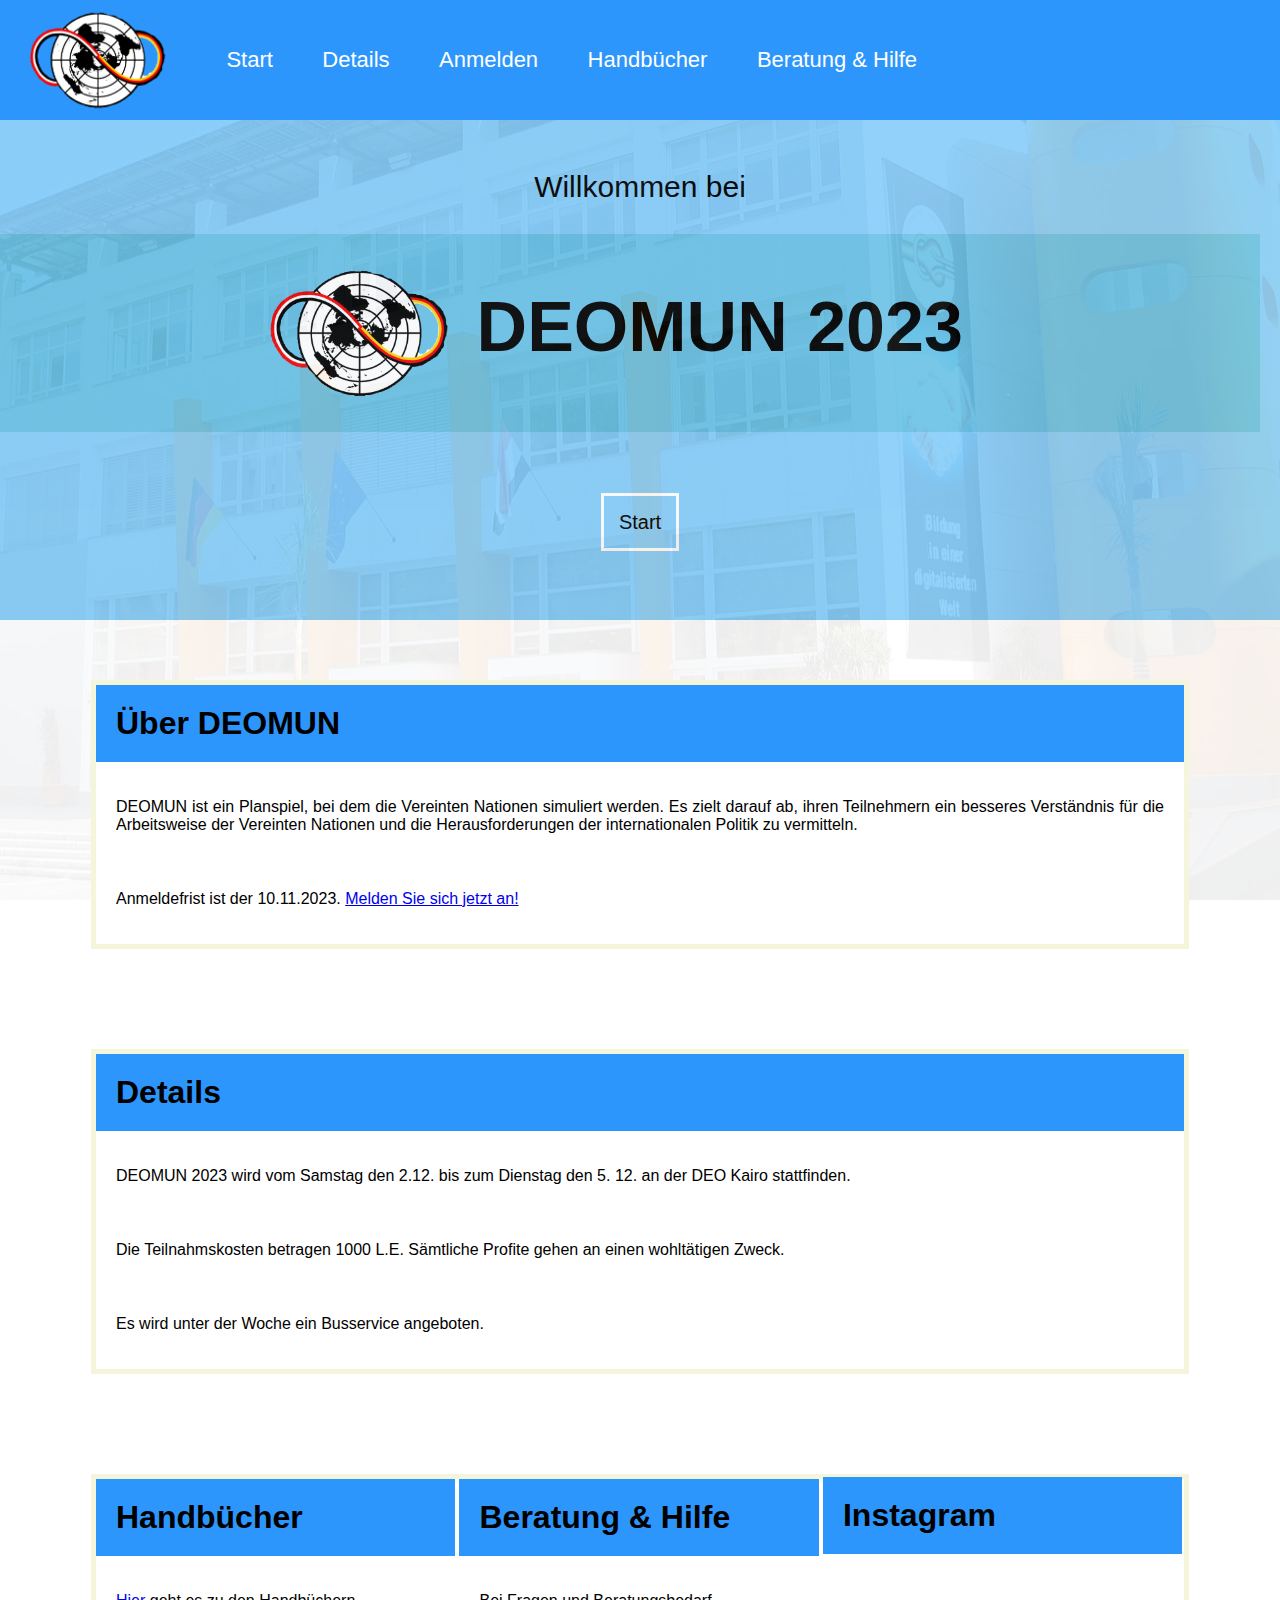
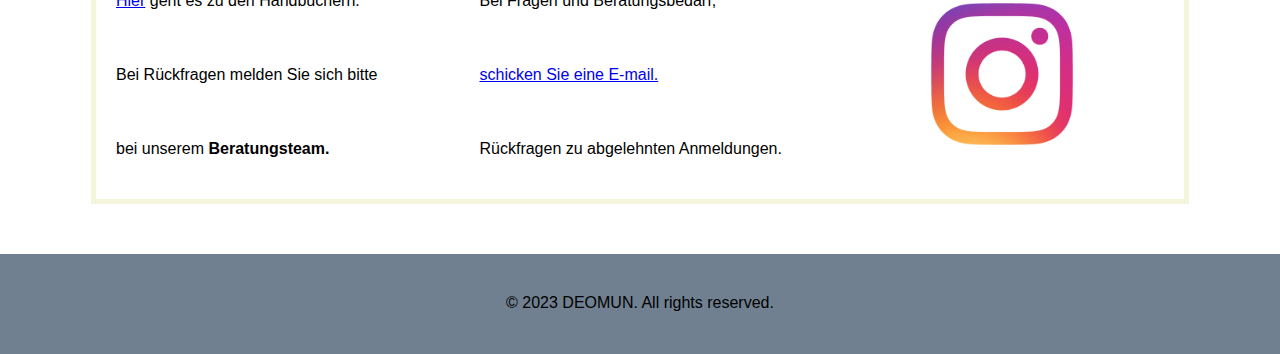
<file: index.html>
<!DOCTYPE html>
<html>



<head>
	<meta charset="utf-8">
	<meta name="viewport" content="width=device-width, initial-scale=1.0">
	<title>DEOMUN</title>
	<link rel="stylesheet" type="text/css" href="styles.css">
	<link rel="icon" href="pics/logo.png">
	
</head>



<body>
	
	<nav id="navbar">
		
		<li><img src="pics/logo.png" id="logo"></li>
		<li><a href="#DEOMUN" class="PC-menu navItem">Start</a></li>
		<li><a href="#details" class="PC-menu navItem">Details</a></li>
		<li><a href="#DEOMUN" class="PC-menu navItem">Anmelden</a></li>
		<li><a href="handbucher.html" class="PC-menu navItem">Handbücher</a></li>
		<li><a href="#hbücher" class="PC-menu navItem">Beratung & Hilfe</a></li>

		
	</nav>

	



	<main>

		<!-- Start -->
	    <div id="bgStart">
		    <div id="start">
		        
				<p style="margin: 0; padding-top: 50px;">Willkommen bei</p>
		        	
		        <p id="startText">
		        	<img src="pics/logo.png" id="logoStart">
		        	DEOMUN 2023
		        </p>
		        <a id="explore" href="#DEOMUN">Start</a>
				
		    </div>
	    </div>
	    <div id="DEOMUN" style="position: relative; top:41px;"></div>
	    
		<!-- Infotext -->
	    <div class="card">
	    	<h1>Über DEOMUN</h1>
	    	<div id="infotext">
	    	
	    	
	    	<p>DEOMUN ist ein Planspiel, bei dem die Vereinten Nationen simuliert werden. Es zielt darauf ab, ihren Teilnehmern ein besseres Verständnis für die Arbeitsweise der Vereinten Nationen und die Herausforderungen der internationalen Politik zu vermitteln.</p>
	   
	    	<p>Anmeldefrist ist der 10.11.2023. <a href="https://docs.google.com/forms/d/e/1FAIpQLSd7bqqtAEQ3gEoDjMrNQDh8koVOImEX92ZKzEtd2WKOrXs8Gg/viewform" target="_blank">Melden Sie sich jetzt an!</a>

	    	</div>
	    </div>

		<!-- Details -->
	    <div id="details" class="card">
	    	<h1>Details</h1>
	    	<p>DEOMUN 2023 wird vom Samstag den 2.12. bis zum Dienstag den 5. 12. an der DEO Kairo stattfinden.</p>
	    	<p>Die Teilnahmskosten betragen 1000 L.E. Sämtliche Profite gehen an einen wohltätigen Zweck. </p>
	    	<p>Es wird unter der Woche ein Busservice angeboten.</p>
	    </div>

		<!-- <div class="card">
			<h1>Zahlung</h1>
			<p>Die Teilnahmekosten betragen 1000LE. Dafür werden Mahlzeiten und ein Busservice angeboten.</p>
			<p>Im Folgenden befinden sich die Details zum Zahlungsverfahren. </p>
		</div> -->
	    

		<!-- Handbücher, Kontakt, Hilfe, Beratung -->
	    <div class="card" id="lastCard">	

	    	
	    	<div class="inCard" id="hbücher">
	    			
				<h1>Handbücher</h1>
			
	    		<p><a href="handbucher.html">Hier</a> geht es zu den Handbüchern.</p>
	    		<p>Bei Rückfragen melden Sie sich bitte</p>
	    		<p>bei unserem <b>Beratungsteam.</b></p>
	    	</div>

	 
	    	<div class="inCard">
	    		
				<h1>Beratung & Hilfe</h1>
					
	    		<p>Bei Fragen und Beratungsbedarf,
	    		<p><a href="mailto: deomodelun@gmail.com">schicken Sie eine E-mail.</a></p>
	    		<p>Rückfragen zu abgelehnten Anmeldungen.</p>
	    	</div>


			<div class="inCard" id="igCard">
	    		<h1>Instagram</h1>
	    		<a href="https://instagram.com/deo.mun" target="_blank"><img id="ig" style="height: 200px" src="pics/ig.png"></a>

	    	</div>

	    </div>


		 

	    

	</main>




	<footer>
		<p id="impressum">&copy; 2023 DEOMUN. All rights reserved.</p>
	</footer>


	<div class="overlay"></div>


	<script src="script.js"></script>
</body>




</html>
</file>
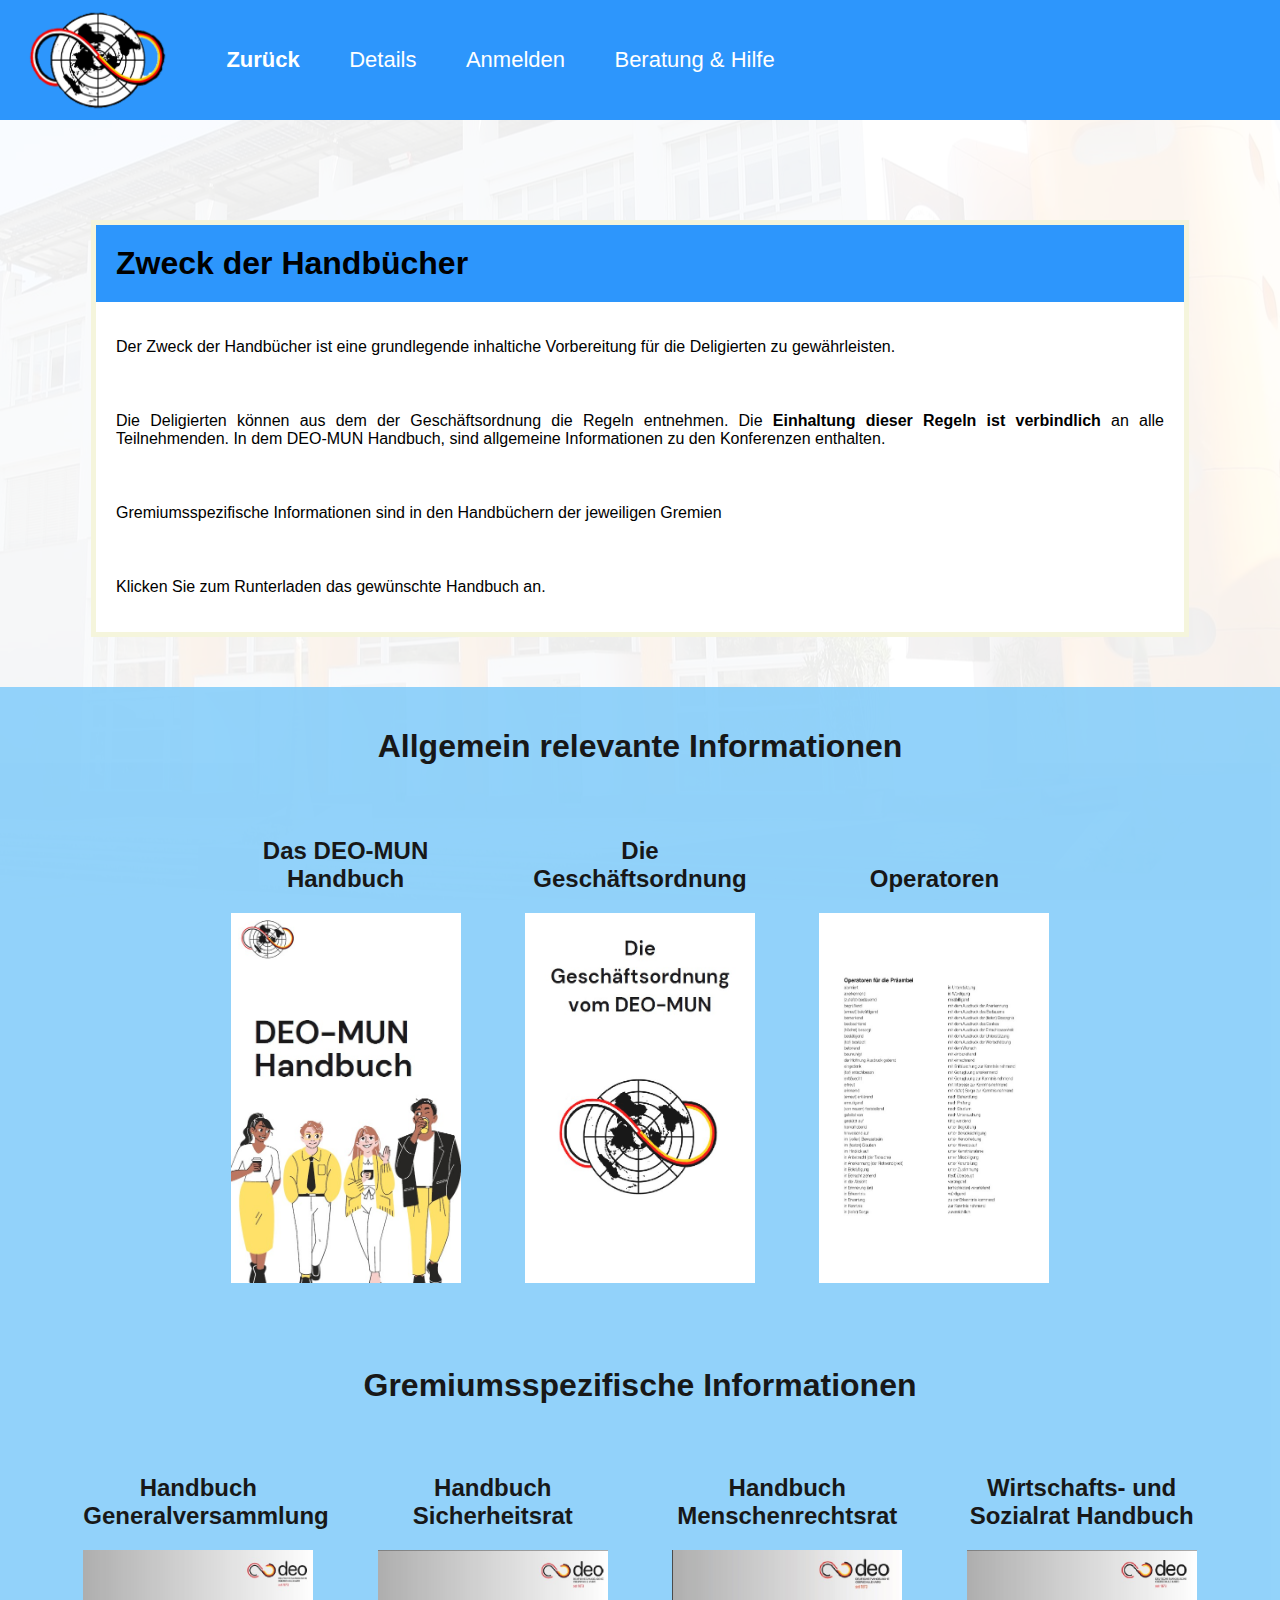
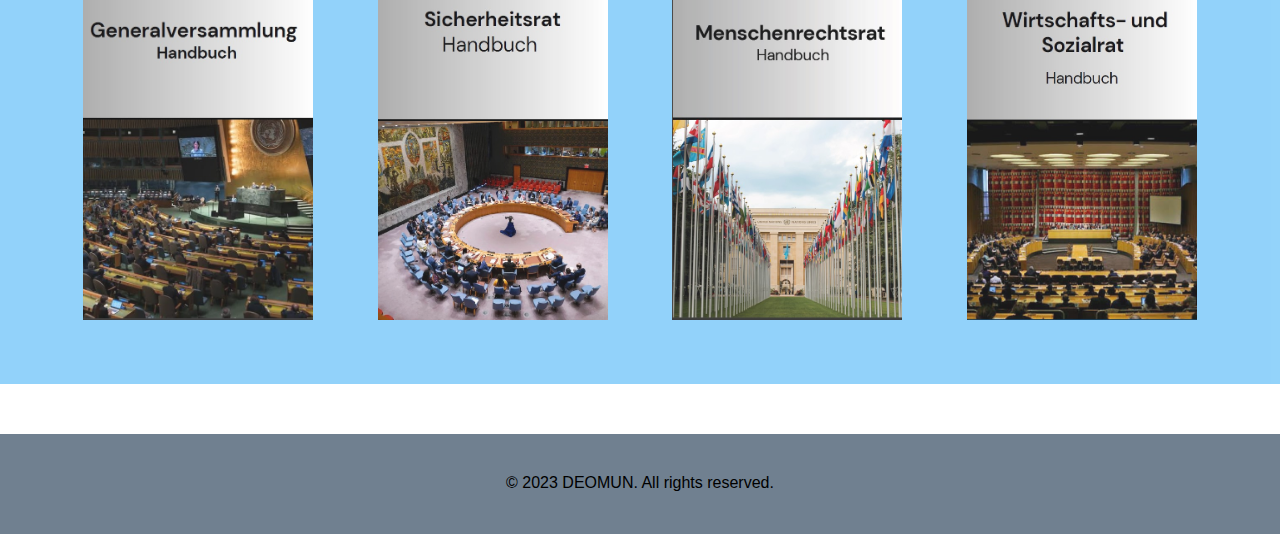
<file: handbucher.html>
<!DOCTYPE html>
<html>

<head>
	<meta charset="utf-8">
	<meta name="viewport" content="width=device-width, initial-scale=1.0">
	<title>DEOMUN</title>
	<link rel="stylesheet" type="text/css" href="styles.css">
	<link rel="icon" href="pics/logo.png">
	
</head>








<body>

	<nav id="navbar">
		<li><img src="pics/logo.png" id="logo"></li>
		<li><a href="index.html" class="PC-menu navItem"><b>Zurück</b></a></li>
		<li><a href="index.html#details" class="PC-menu navItem">Details</a></li>
		<li><a href="index.html#DEOMUN" class="PC-menu navItem">Anmelden</a></li>
		<li><a href="index.html#hbücher" class="PC-menu navItem">Beratung & Hilfe</a></li>
	</nav>


	<main>
		
		<div class="card">
			<h1>Zweck der Handbücher</h1>
			<p>Der Zweck der Handbücher ist eine grundlegende inhaltiche Vorbereitung für die Deligierten zu gewährleisten.</p> 
			<p>Die Deligierten können aus dem der Geschäftsordnung die Regeln entnehmen. Die <b>Einhaltung dieser Regeln ist verbindlich</b> an alle Teilnehmenden. In dem DEO-MUN Handbuch, sind allgemeine Informationen zu den Konferenzen enthalten.</p>
			<p>Gremiumsspezifische Informationen sind in den Handbüchern der jeweiligen Gremien</p>
			<p>Klicken Sie zum Runterladen das gewünschte Handbuch an.</p>
		</div>



		<div id="pdfCont">
			<h1>Allgemein relevante Informationen</h1>

			
			<a class="pdflink" href="pdfs/DEO-MUN Handbuch.pdf" download>
				<h2>Das DEO-MUN Handbuch</h2>
				<img src="pdfs/DEO-MUN.jpg">
			</a>

			<a class="pdflink" href="pdfs/Geschäftsordnung.pdf" download>
				<h2>Die Geschäftsordnung</h2>
				<img src="pdfs/Geschäftsordnung.jpg">
			</a>

			<a class="pdflink" href="pdfs/Operatoren.pdf" download>
				<h2>Operatoren</h2>
				<img src="pdfs/Operatoren.jpg">
			</a>


			<h1 style="margin-top: 50px; margin-bottom: 20px;">Gremiumsspezifische Informationen</h1>
			

			<a class="pdflink" href="pdfs/GV Handbuch.pdf" download>
				<h2>Handbuch Generalversammlung</h2>
				<img src="pdfs/GV Handbuch.jpg">
			</a>

			<a class="pdflink" href="pdfs/Sicherheitsrat Handbuch.pdf" download>
				<h2>Handbuch Sicherheitsrat</h2>
				<img src="pdfs/Sicherheitsrat Handbuch.jpg">
			</a>

			<a class="pdflink" href="pdfs/MRR Handbuch.pdf" download>
				<h2>Handbuch Menschenrechtsrat</h2>
				<img src="pdfs/MRR Handbuch.jpg">
			</a>

			<a class="pdflink" href="pdfs/WiSo Handbuch.pdf" download>
				<h2>Wirtschafts- und Sozialrat Handbuch</h2>
				<img src="pdfs/WiSo Handbuch.jpg">
			</a>

		</div>

	</main>


	<footer>
		<p id="impressum">&copy; 2023 DEOMUN. All rights reserved.</p>
	</footer>


	<div class="overlay"></div>

</body>












</html>
</file>
<file: styles.css>
/*General*/
html {
    scroll-behavior: smooth;
}
body {
    padding: 0;
    margin: 0;
    font-family: Arial;
    scroll-behavior: smooth;
    position: relative;
    background: url(pics/neubau.jpeg) fixed center;


}

.overlay {
    background-color: white;
    opacity: 0.92;
    width: 100%;
    height: 100%;
    top: 0;
    left: 0;
    z-index: -1;
    position: absolute;
}


.card {
    border: 5px solid beige;
    width: 85%;
    background-color: white;
    margin-top: 100px;
    margin-left: auto;
    margin-right: auto;
    margin-bottom: 50px;
    text-align: justify

}
.card h1 {
    background-color: #2d96fc;
    text-align: left;
    padding: 20px;
    padding-left: 20px;
    margin: 0;

}
.card p {
    padding: 20px;
    text-align: justify
}
.inCard {
    display: inline-block;
    width: 33%;
} .dropdown {
    display: none;
}

#lastCard {
    height: 320px;
}

#ig {
    height: 200px;
    align-self: center;
    vertical-align: middle;
    position: relative;
    top: 20px;

} #igCard {
    text-align: center;
    vertical-align: middle;
    position: relative;
    bottom: 114px;
    height: 316.67px;

}


/*Navbar*/
#navbar {   
    margin-top: 0;
    height: 120px;
    padding-left: 20px;
    background-color: #2d96fc;
    justify-content: space-between;
    align-items: center;
} #navbar li, button {
    display: inline-block;
    height: 120px;
    width: auto;
    vertical-align: middle;
    position: relative;
    
} .navItem {
    padding: 15px;
    position: relative;
    vertical-align: middle;
    line-height: 120px;
    text-decoration: none;
    color: white;
    transition: all .5s;
    margin-left: 15px;
    font-size: 22px;
    border-radius: 5px;
    scroll-behavior: smooth;
    
} #navbar a:hover {
    background-color: #0382ff;
    
} #logo {
    height: 120px;
    width: auto;
    margin-right: 20px;
}



/*Designing the landing page*/
#bgStart {
    background: url(pics/neubau.jpeg) fixed center;
}
#start {
    height: 500px;
    text-align: center;
    position: relative;
    padding: 0;
    margin: 0;
    margin-bottom: -40px;
    background-color: lightskyblue;
    font-size: 30px;
    opacity: 0.9;

} #logoStart {
    width: 200px;
    vertical-align: middle;
    margin-left: -20px;
}

#startText {
    padding: 20px;
    margin-top: 30px;
    font-size: 70px;
    text-align: center;
    color: black;
    vertical-align: middle;
    background-color: #6ac2e6;
    font-weight: bold;
    position: relative;
    right: 20px;
}


 #explore {
    border: 3px white solid;
    background: none;
    padding: 15px;
    color: whitesmoke;
    transition: all .5s;
    font-size: 20px;
    scroll-behavior: smooth;
    color: black;
} 
#explore:link, #explore:visited, #explore:hover, #explore:active  {
    text-decoration: none;


}#explore:hover {
    padding: 20px;
    border: 5px white solid;
    font-size: 23px;
}


/*Info*/


/*Footer*/

footer {
    background-color: slategray;
    margin: 0;
    width: 100%;
    height: 100px;
    text-align: center;

}


#impressum {
    align-self: middle;
    margin: 50px;
    padding: 40px;

}


#pdfCont {
    background-color: lightskyblue;
    opacity: 0.9;

    padding-top: 20px;
    padding-bottom: 30px;
    padding-left: 30px;
    padding-right: 30px;

    text-align: center;

} .pdflink {
    text-decoration: none;
    color: black;
    width: 230px;
    display: inline-block;
    margin: 30px;

} .pdflink img {
    width: 230px;
    height: 370px;
    align-self: center;
}


@media (max-width: 600px) {
    #navbar {
        text-align: center;

    }
    
    
    .PC-menu {
        display: none;
    }

    #impressum {
        margin: 0;
    }

    #startText {
        right: 5px;
        font-size: 40px;
    }
    
    #logoStart {
        height: 80px;
        width: auto;
    }

    #start {
        height: 370px;
    }


    .inCard {
        display: block;
        width: 100%;
    }

    #start {
        height: 1000px;
    }
    
    #explore {
        top: 100px;
        position: relative;
    }

    #igCard {
        bottom: 0px;
    }

    #lastCard {
        height: auto;
    }
}
</file>
